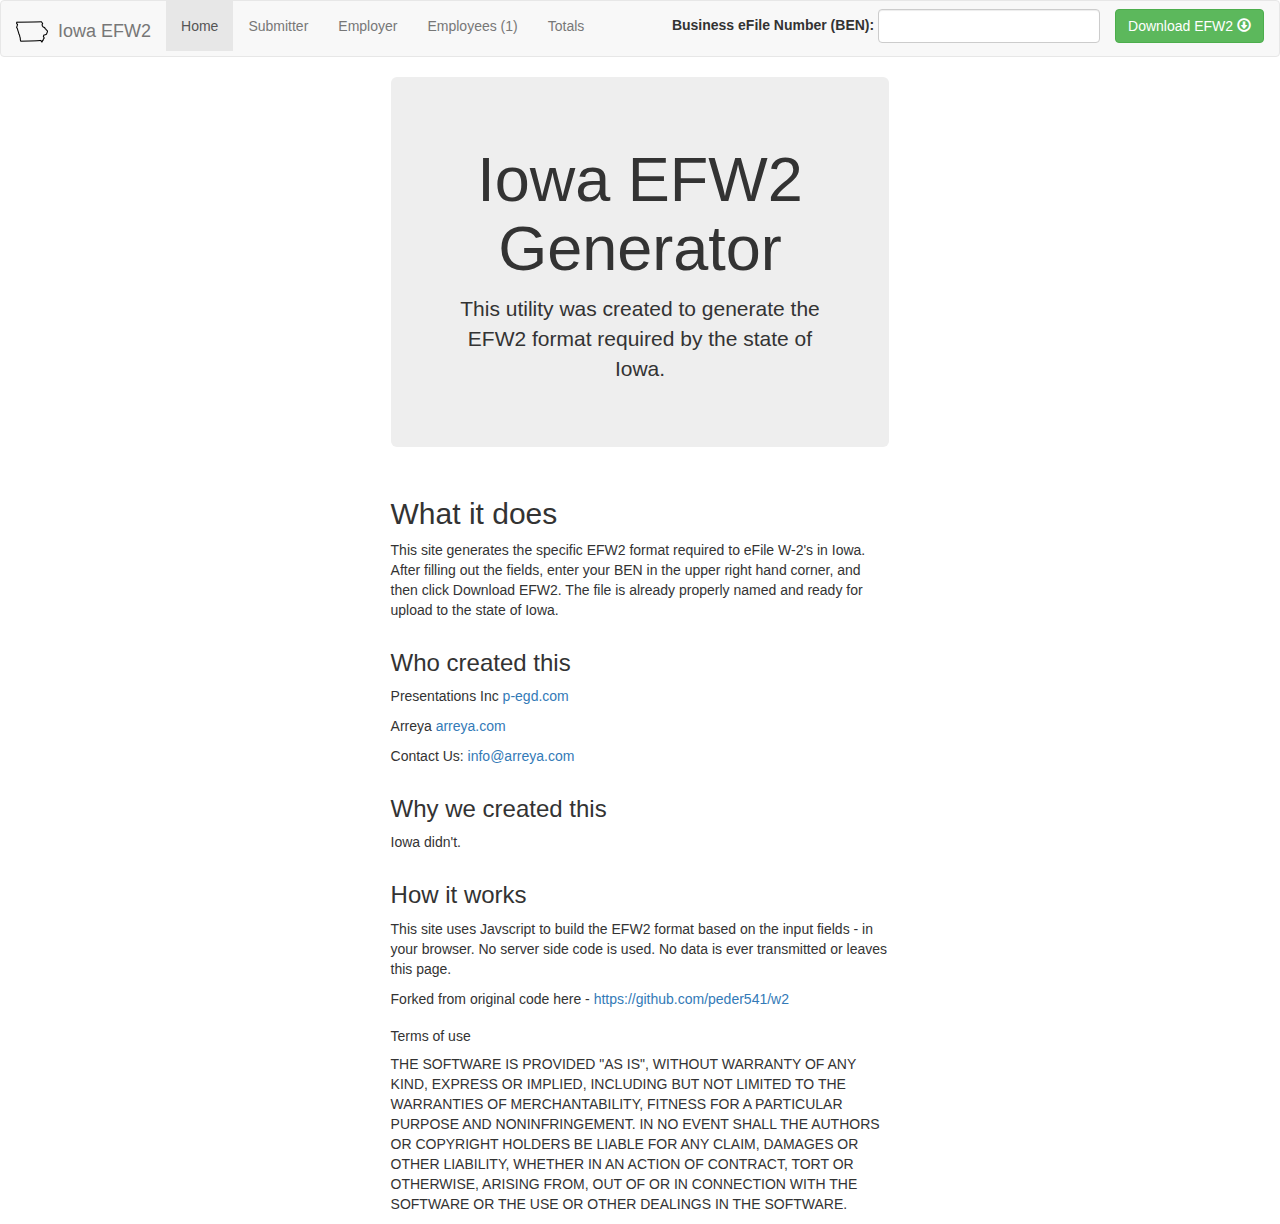
<file: public/index.html>
<html>
    
    <head>
        <meta http-equiv="Content-Type" content="text/html; charset=utf-8" />
        <meta name="viewport" content="width=device-width, initial-scale=1.0, user-scalable=no" />
        <title>Iowa EFW2</title>
        <link rel="stylesheet" href="https://cdnjs.cloudflare.com/ajax/libs/twitter-bootstrap/3.3.7/css/bootstrap.min.css" />
        <link rel="stylesheet" href="w2.css" />
        <script src="https://cdnjs.cloudflare.com/ajax/libs/jquery/3.3.1/jquery.min.js"></script>
        <script src="https://cdnjs.cloudflare.com/ajax/libs/twitter-bootstrap/3.3.7/js/bootstrap.min.js"></script>
        <script src="w2.js"></script>
    </head>
    
    <body>
        <nav class="navbar navbar-default">
          <div class="container-fluid">
            <!-- Brand and toggle get grouped for better mobile display -->
            <div class="navbar-header">
              <button type="button" class="navbar-toggle collapsed" data-toggle="collapse" data-target="#bs-example-navbar-collapse-1" aria-expanded="false">
                <span class="sr-only">Toggle navigation</span>
                <span class="icon-bar"></span>
                <span class="icon-bar"></span>
                <span class="icon-bar"></span>
              </button>
              <a class="navbar-brand" href="#"><img alt="Brand" src="iowa.png"/>Iowa EFW2</a>
            </div>
        
            <!-- Collect the nav links, forms, and other content for toggling -->
            <div class="collapse navbar-collapse" id="bs-example-navbar-collapse-1">
              <ul class="nav navbar-nav">
                <li role="presentation" class="active"><a href="#home" role="tab" data-toggle="tab">Home</a></li>
                <li role="presentation"><a href="#submitter" role="tab" data-toggle="tab">Submitter</a></li>
                <li role="presentation"><a href="#employer" role="tab" data-toggle="tab">Employer</a></li>
                <li role="presentation"><a href="#employees" role="tab" data-toggle="tab">Employees <span id="employee-count">(1)</span></a></li>
                <li role="presentation"><a href="#totals" role="tab" data-toggle="tab">Totals</a></li>
              </ul>
              <ul class="nav navbar-nav navbar-right">
                  <form class="navbar-form navbar-left">
                      <div class="form-group">
                        <label>
                            Business eFile Number (BEN):
                            <input type="text" class="form-control" name="ben" maxlength="8" />
                        </label>
                      </div>
                  </form>
    
                  <li>
                    <p class="navbar-btn">
                        <a class="download btn btn-success" href="data:text/plain;charset=ascii," download="IAW2-ben#-date.txt">Download EFW2 <span class="glyphicon glyphicon-download" aria-hidden="true"></span></a>
                    </p>
                  </li>
              </ul>
            </div><!-- /.navbar-collapse -->
          </div><!-- /.container-fluid -->
        </nav>
    
        <div class="col col-xs-8 col-xs-offset-2">
            <!--<ul class="nav nav-tabs">-->
            <!--  <li role="presentation" class="active"><a href="#submitter" role="tab" data-toggle="tab">Submitter</a></li>-->
            <!--  <li role="presentation"><a href="#employer" role="tab" data-toggle="tab">Employer</a></li>-->
            <!--  <li role="presentation"><a href="#employees" role="tab" data-toggle="tab">Employees <span id="employee-count">(1)</span></a></li>-->
            <!--  <li role="presentation"><a href="#totals" role="tab" data-toggle="tab">Totals</a></li>-->
            <!--</ul>-->
            
            <!-- Tab panes -->
            <div class="tab-content">
                <div role="tabpanel" class="tab-pane active" id="home">
                    <div class="container-fluid">
                        <div class="col col-xs-8 col-xs-offset-2">
                            <div class="jumbotron text-center">
                              <h1>Iowa EFW2 Generator</h1>
                              <p>This utility was created to generate the EFW2 format required by the state of Iowa.</p>
                            </div>
                        </div>
                        
                        <div class="col col-xs-8 col-xs-offset-2">
                            <h2>What it does</h2>
                            <p>
                                This site generates the specific EFW2 format required to eFile W-2's in Iowa.  After filling out the fields, enter your BEN in the upper right hand corner, and then click Download EFW2.  The file is already properly named and ready for upload to the state of Iowa.
                            </p>
                        </div>
                       
                        <div class="col col-xs-8 col-xs-offset-2">
                            <h3>Who created this</h3>
                            <p>
                                <p>Presentations Inc <a href="http://p-egd.com">p-egd.com</a></p>
                                <p>Arreya <a href="https://arreya.com">arreya.com</a></p>
                                <p>Contact Us: <a href="mailto:info@arreya.com">info@arreya.com</a></p>
                            </p>
                        </div>
                       
                        <div class="col col-xs-8 col-xs-offset-2">
                            <h3>Why we created this</h3>
                            <p>
                                Iowa didn't.
                            </p>
                        </div>
                            
                        <div class="col col-xs-8 col-xs-offset-2">
                            <h3>How it works</h3>
                            <p>
                                This site uses Javscript to build the EFW2 format based on the input fields - in your browser.  No server side code is used.  No data is ever transmitted or leaves this page.
                            </p>
                            
                            <p>
                                Forked from original code here - <a href="https://github.com/peder541/w2">https://github.com/peder541/w2</a>
                            </p>    
                            
                        </div>
                        
                        <div class="col col-xs-8 col-xs-offset-2">
                            <h5>Terms of use</h5>
                            <p>
                                THE SOFTWARE IS PROVIDED "AS IS", WITHOUT WARRANTY OF ANY KIND, EXPRESS OR IMPLIED, INCLUDING BUT NOT LIMITED TO THE WARRANTIES OF MERCHANTABILITY, FITNESS FOR A PARTICULAR PURPOSE AND NONINFRINGEMENT. IN NO EVENT SHALL THE AUTHORS OR COPYRIGHT HOLDERS BE LIABLE FOR ANY CLAIM, DAMAGES OR OTHER LIABILITY, WHETHER IN AN ACTION OF CONTRACT, TORT OR OTHERWISE, ARISING FROM, OUT OF OR IN CONNECTION WITH THE SOFTWARE OR THE USE OR OTHER DEALINGS IN THE SOFTWARE.
                            </p>
                        </div>
                    </div>
                </div>
                <div role="tabpanel" class="tab-pane" id="submitter">
                    <!-- Submitter -->
                    <form class="submitter form-horizontal">
                        <h3>Submitter Record</h3>
                        
                        <input type="hidden" name="record-id" value="RA" maxlength="2" />
                        
                        <div class="form-group">
                            <label class="col-xs-4 control-label">Submitter's EIN:</label>
                            <div class="col-xs-8">
                                <input type="text" name="submitter-ein" pattern="\d*" maxlength="9" />
                            </div>
                        </div>
                        
                        <!--<div class="form-group">-->
                        <!--    <label class="col-xs-4 control-label">User ID: (BSO)</label>-->
                        <!--    <div class="col-xs-8">-->
                        <!--        <input type="text" name="user-id" maxlength="8" />-->
                        <!--    </div>-->
                        <!--</div>-->
                        
                        <input type="hidden" name="user-id" maxlength="8" />
    
                        <input type="hidden" name="software-vendor-code" value=" " maxlength="4" />
                        <input type="hidden" name="blanks" value=" " maxlength="5" />
                        <input type="hidden" name="resub" value="0" maxlength="1" />
                        <input type="hidden" name="wfid" value=" " maxlength="6" />
                        <input type="hidden" name="sofware-code" value="98" maxlength="2" />
                        
                        <div class="form-group">
                            <label class="col-xs-4 control-label">Company Name:</label>
                            <div class="col-xs-8">
                                <input type="text" name="company-name" maxlength="57" />
                            </div>
                        </div>
                        
                        <div class="form-group">
                            <label class="col-xs-4 control-label">Company Location Address:</label>
                            <div class="col-xs-8">
                                <input type="text" name="company-location-address" maxlength="22" />
                            </div>
                        </div>
                        
                        <div class="form-group">
                            <label class="col-xs-4 control-label">Company Delivery Address:</label>
                            <div class="col-xs-8">
                                <input type="text" name="company-delivery-address" maxlength="22" />
                            </div>
                        </div>
                        
                        <div class="form-group">
                            <label class="col-xs-4 control-label">Company City:</label>
                            <div class="col-xs-8">
                                <input type="text" name="company-city" maxlength="22" />
                            </div>
                        </div>
                        
                        <div class="form-group">
                            <label class="col-xs-4 control-label">Company State Abbreviation:</label>
                            <div class="col-xs-8">
                                <input type="text" name="company-state-abbreviation" maxlength="2" />
                            </div>
                        </div>
                        
                        <div class="form-group">
                            <label class="col-xs-4 control-label">Company ZIP Code:</label>
                            <div class="col-xs-8">
                                <input type="text" name="company-zipcode" maxlength="5" />
                            </div>
                        </div>
                        
                        <div class="form-group">
                            <label class="col-xs-4 control-label">Company Zip Code Extension:</label>
                            <div class="col-xs-8">
                                <input type="text" name="company-zipcode-extension" maxlength="4" />
                            </div>
                        </div>
                        
                        <input type="hidden" name="blank" value=" " maxlength="5" />
                        <input type="hidden" name="company-foreign-state" value=" " maxlength="23" />
                        <input type="hidden" name="company-foreign-postal" value=" " maxlength="15" />
                        <input type="hidden" name="company-country-code" value=" " maxlength="2" />
                        
                        <div class="form-group">
                            <label class="col-xs-4 control-label">Submitter Name (Organization):</label>
                            <div class="col-xs-8">
                                <input type="text" name="submitter-submitter-name" maxlength="57" />
                            </div>
                        </div>
                        
                        <div class="form-group">
                            <label class="col-xs-4 control-label">Submitter Location Address:</label>
                            <div class="col-xs-8">
                                <input type="text" name="submitter-location-address" maxlength="22" />
                            </div>
                        </div>
                        
                        <div class="form-group">
                            <label class="col-xs-4 control-label">Submitter Delivery Address:</label>
                            <div class="col-xs-8">
                                <input type="text" name="submitter-delivery-address" maxlength="22" />
                            </div>
                        </div>
                        
                        <div class="form-group">
                            <label class="col-xs-4 control-label">Submitter City:</label>
                            <div class="col-xs-8">
                                <input type="text" name="submitter-city" maxlength="22" />
                            </div>
                        </div>
                        
                        <div class="form-group">
                            <label class="col-xs-4 control-label">Submitter State Abbreviation:</label>
                            <div class="col-xs-8">
                                <input type="text" name="company-state-abbreviation" maxlength="2" />
                            </div>
                        </div>
                        
                        
                        <div class="form-group">
                            <label class="col-xs-4 control-label">Submitter ZIP Code:</label>
                            <div class="col-xs-8">
                                <input type="text" name="submitter-zipcode" maxlength="5" />
                            </div>
                        </div>
                        
                        <div class="form-group">
                            <label class="col-xs-4 control-label">Submitter ZIP Code Extension:</label>
                            <div class="col-xs-8">
                                <input type="text" name="submitter-zipcode-extension" maxlength="4" />
                            </div>
                        </div>
                        
                        <input type="hidden" name="blank" value=" " maxlength="5" />
                        <input type="hidden" name="submitter-foreign-state" value=" " maxlength="23" />
                        <input type="hidden" name="submitter-foreign-postal" value=" " maxlength="15" />
                        <input type="hidden" name="submitter-country-code" value=" " maxlength="2" />
                        
                        <div class="form-group">
                            <label class="col-xs-4 control-label">Contact Name:</label>
                            <div class="col-xs-8">
                                <input type="text" name="contact-name" maxlength="27" />
                            </div>
                        </div>
                        
                        <div class="form-group">
                            <label class="col-xs-4 control-label">Contact Phone Number:</label>
                            <div class="col-xs-8">
                                <input type="text" name="contact-phone-number" pattern="\d*" maxlength="15" />
                            </div>
                        </div>
                        
                        <input type="hidden" name="contact-phone-extension" value=" " maxlength="5" />
                        <input type="hidden" name="blank" value=" " maxlength="3" />
                        
                        <div class="form-group">
                            <label class="col-xs-4 control-label">Contact Email:</label>
                            <div class="col-xs-8">
                                <input type="text" name="contact-email" value=" " maxlength="40" />
                            </div>
                        </div>
                        
                        <input type="hidden" name="blank" value=" " maxlength="3" />
                        <input type="hidden" name="contact-fax" value=" " maxlength="10" />
                        <input type="hidden" name="blank" value="1" maxlength="1" />
                        <input type="hidden" name="preparer-code" value="L" maxlength="1" />
                        <input type="hidden" name="blank" value=" " maxlength="12" />
                    </form>
                </div>
                <div role="tabpanel" class="tab-pane" id="employer">
                    <!-- Employer -->
                    <form class="employer form-horizontal">
                        <h3>Employer Record</h3>
                        
                        <input type="hidden" name="record-id" value="RE" maxlength="2" />
                        <div class="form-group">
                            <label class="col-xs-4 control-label">Tax Year:</label>
                            <div class="col-xs-8">
                                <input type="text" name="tax-year" maxlength="4" />
                            </div>
                        </div>
                        
                        <input type="hidden" name="agent-indicator-code" value=" " maxlength="1" />
                        <div class="form-group">
                            <label class="col-xs-4 control-label">Employer EIN:</label>
                            <div class="col-xs-8">
                                <input type="text" name="employer-ein" pattern="\d*" maxlength="9" />
                            </div>
                        </div>
                        
                        <input type="hidden" name="agent-for-ein" value=" " maxlength="9" />
                        <input type="hidden" name="terminating-business-indicator" value="0" maxlength="1" />
                        <div class="form-group">
                            <label class="col-xs-4 control-label">Establishment Number:</label>
                            <div class="col-xs-8">
                                <input type="text" name="establishment-number" value=" " maxlength="4" />
                            </div>
                        </div>
                        
                        <input type="hidden" name="other-ein" value=" " maxlength="9" />
                        <div class="form-group">
                            <label class="col-xs-4 control-label">Employer Name:</label>
                            <div class="col-xs-8">
                                <input type="text" name="employer-name" maxlength="57" />
                            </div>
                        </div>
                        
                        <div class="form-group">
                            <label class="col-xs-4 control-label">Employer Location Address:</label>
                            <div class="col-xs-8">
                                <input type="text" name="employer-location-address" maxlength="22" />
                            </div>
                        </div>
                        
                        <div class="form-group">
                            <label class="col-xs-4 control-label">Employer Delivery Address:</label>
                            <div class="col-xs-8">
                                <input type="text" name="employer-delivery-address" maxlength="22" />
                            </div>
                        </div>
                        
                        <div class="form-group">
                            <label class="col-xs-4 control-label">Employer City:</label>
                            <div class="col-xs-8">
                                <input type="text" name="employer-city" maxlength="22" />
                            </div>
                        </div>
                        
                        <div class="form-group">
                            <label class="col-xs-4 control-label">Employer State Abbreviation:</label>
                            <div class="col-xs-8">
                                <input type="text" name="employer-state-abbreviation" maxlength="2" />
                            </div>
                        </div>
                        
                        <div class="form-group">
                            <label class="col-xs-4 control-label">Employer ZIP Code:</label>
                            <div class="col-xs-8">
                                <input type="text" name="employer-zipcode" maxlength="5" />
                            </div>
                        </div>
                        
                        <div class="form-group">
                            <label class="col-xs-4 control-label">Employer Zip Code Extension:</label>
                            <div class="col-xs-8">
                                <input type="text" name="company-zipcode-extension" maxlength="4" />
                            </div>
                        </div>
                        
                        <input type="hidden" name="kind-of-employer" value="N" maxlength="1" />
                        <input type="hidden" name="blank" value=" " maxlength="4" />
                        <input type="hidden" name="employer-foreign-state" value=" " maxlength="23" />
                        <input type="hidden" name="employer-foreign-postal" value=" " maxlength="15" />
                        <input type="hidden" name="employer-country-code" value=" " maxlength="2" />
                        <div class="form-group">
                            <label class="col-xs-4 control-label">Employment Code: (A = Agriculture 943; R = Regular 941)</label>
                            <div class="col-xs-8">
                                <input type="text" name="employment code" maxlength="1" />
                            </div>
                        </div>
                        
                        <input type="hidden" name="tax-jurisdiction" value=" " maxlength="1" />
                        <input type="hidden" name="third-party-sick-pay" value="0" maxlength="1" />
                        <div class="form-group">
                            <label class="col-xs-4 control-label">Contact Name:</label>
                            <div class="col-xs-8">
                                <input type="text" name="contact-name" maxlength="27" />
                            </div>
                        </div>
                        
                        <div class="form-group">
                            <label class="col-xs-4 control-label">Contact Phone Number:</label>
                            <div class="col-xs-8">
                                <input type="text" name="contact-phone-number" pattern="\d*" maxlength="15" />
                            </div>
                        </div>
                        
                        <input type="hidden" name="contact-phone-extension" value=" " maxlength="5" />
                        <input type="hidden" name="contact-fax-number" value=" " maxlength="10" />
                        <div class="form-group">
                            <label class="col-xs-4 control-label">Contact Email:</label>
                            <div class="col-xs-8">
                                <input type="text" name="contact-email" value=" " maxlength="40" />
                            </div>
                        </div>
                        
                        <input type="hidden" name="blank" value=" " maxlength="194" />
                    </form>
                </div>
                <div role="tabpanel" class="tab-pane" id="employees">
                    <div class="col-xs-10 col-xs-offset-1">
                        <button type="button" class="add-employee btn btn-success pull-right">Add Employee</button>
                    </div>
                    <!-- Employees -->
                    <div class="employee-and-state col-xs-12">
                        <form class="employee col-xs-6 form-horizontal">
                            <h3><button type="button" class="btn btn-danger delete-employee-button"><span class="delete-employee glyphicon glyphicon-remove" aria-hidden="true"></span></button> Employee Wage Record</h3>
                            <input type="hidden" name="record-id" value="RW" maxlength="2" />
                            <div class="form-group">
                                <label class="col-xs-4 control-label">Social Security Number:</label>
                                <div class="col-xs-8">
                                    <input type="text" name="employee-ssn" pattern="\d*" maxlength="9" />
                                </div>
                            </div>
                            
                            <div class="form-group">
                                <label class="col-xs-4 control-label">First Name:</label>
                                <div class="col-xs-8">
                                    <input type="text" name="employee-first-name" maxlength="15" />
                                </div>
                            </div>
                            
                            <div class="form-group">
                                <label class="col-xs-4 control-label">Middle Name or Initial:</label>
                                <div class="col-xs-8">
                                    <input type="text" name="employee-middle-name" maxlength="15" />
                                </div>
                            </div>
                            
                            <div class="form-group">
                                <label class="col-xs-4 control-label">Last Name:</label>
                                <div class="col-xs-8">
                                    <input type="text" name="employee-first-name" maxlength="20" />
                                </div>
                            </div>
                            
                            
                            <div class="form-group">
                                <label class="col-xs-4 control-label">Suffix:</label>
                                <div class="col-xs-8">
                                    <input type="text" name="employee-suffix" maxlength="4" />
                                </div>
                            </div>
                            
                            <div class="form-group">
                                <label class="col-xs-4 control-label">Location Address:</label>
                                <div class="col-xs-8">
                                    <input type="text" name="employee-location-address" maxlength="22" />
                                </div>
                            </div>
                            
                            <div class="form-group">
                                <label class="col-xs-4 control-label">Delivery Address:</label>
                                <div class="col-xs-8">
                                    <input type="text" name="employee-delivery-address" maxlength="22" />
                                </div>
                            </div>
                            
                            <div class="form-group">
                                <label class="col-xs-4 control-label">City:</label>
                                <div class="col-xs-8">
                                    <input type="text" name="employee-city" maxlength="22" />
                                </div>
                            </div>
                            
                            <div class="form-group">
                                <label class="col-xs-4 control-label">State Abbreviation:</label>
                                <div class="col-xs-8">
                                    <input type="text" name="employee-state-abbreviation" maxlength="2" />
                                </div>
                            </div>
                            
                            <div class="form-group">
                                <label class="col-xs-4 control-label">ZIP Code:</label>
                                <div class="col-xs-8">
                                    <input type="text" name="employee-zipcode" maxlength="5" />
                                </div>
                            </div>
                            
                            <div class="form-group">
                                <label class="col-xs-4 control-label">Zip Code Extension:</label>
                                <div class="col-xs-8">
                                    <input type="text" name="employee-zipcode-extension" maxlength="4" />
                                </div>
                            </div>
                            
                            <input type="hidden" name="blank" value=" " maxlength="5" />
                            <input type="hidden" name="employee-foreign-state" value=" " maxlength="23" />
                            <input type="hidden" name="employee-foreign-postal" value=" " maxlength="15" />
                            <input type="hidden" name="employee-country-code" value=" " maxlength="2" />
                            
                            <div class="form-group">
                                <label class="col-xs-4 control-label">Wages, Tips, and Other Compensation:</label>
                                <div class="col-xs-8">
                                    <input type="text" class="money" name="wages" maxlength="11" />
                                </div>
                            </div>
                            
                            <div class="form-group">
                                <label class="col-xs-4 control-label">Federal Income Tax Withheld:</label>
                                <div class="col-xs-8">
                                    <input type="text" class="money" name="federal-income-tax-withheld" maxlength="11" />
                                </div>
                            </div>
                            
                            <div class="form-group">
                                <label class="col-xs-4 control-label">Social Security Wages:</label>
                                <div class="col-xs-8">
                                    <input type="text" class="money" name="social-security-wages" maxlength="11" /> 
                                </div>
                            </div>
                            
                            <div class="form-group">
                                <label class="col-xs-4 control-label">Social Security Tax Withheld:</label>
                                <div class="col-xs-8">
                                    <input type="text" class="money" name="social-security-tax-withheld" maxlength="11" />
                                </div>
                            </div>
                            
                            <div class="form-group">
                                <label class="col-xs-4 control-label">Medicare Wages and Tips:</label>
                                <div class="col-xs-8">
                                    <input type="text" class="money" name="medicare-wages" maxlength="11" />
                                </div>
                            </div>
                            
                            <div class="form-group">
                                <label class="col-xs-4 control-label">Medicare Tax Withheld:</label>
                                <div class="col-xs-8">
                                    <input type="text" class="money" name="medicare-tax-withheld" maxlength="11" />
                                </div>
                            </div>
                            <input type="hidden" class="money" name="social-security-tips" maxlength="11" />
                            <input type="hidden" name="blank" value=" " maxlength="11" />
                            <input type="hidden" class="money" name="dependent-care-benefits" maxlength="11" />
                            <input type="hidden" class="money" name="deferred-401k" maxlength="11" />
                            <input type="hidden" class="money" name="deferred-403b" maxlength="11" />
                            <input type="hidden" class="money" name="deferred-408k6" maxlength="11" />
                            <input type="hidden" class="money" name="deferred-457b" maxlength="11" />
                            <input type="hidden" class="money" name="deferred-501c18D" maxlength="11" />
                            <input type="hidden" name="blank" value=" " maxlength="11" />
                            <input type="hidden" class="money" name="nonqualified-457" maxlength="11" />
                            <input type="hidden" class="money" name="hsa-contributions" maxlength="11" />
                            <input type="hidden" class="money" name="nonqualified-not-457" maxlength="11" />
                            <input type="hidden" class="money" name="nontaxable-combat-pay" maxlength="11" />
                            <input type="hidden" name="blank" maxlength="11" />
                            <input type="hidden" class="money" name="group-term-life-insurance" maxlength="11" />
                            <input type="hidden" class="money" name="income-from-nonstatutory-stock-options" maxlength="11" />
                            <input type="hidden" class="money" name="deferrals-nonqualified-409a" maxlength="11" />
                            <input type="hidden" class="money" name="roth-contributions-401k" maxlength="11" />
                            <input type="hidden" class="money" name="roth-contributions-403b" maxlength="11" />
                            <input type="hidden" class="money" name="employer-sponsored-health-coverage" maxlength="11" />
                            <input type="hidden" class="money" name="small-employer-health-reimbursement" maxlength="11" />
                            <input type="hidden" name="blank" value=" " maxlength="1" />
                            <input type="hidden" name="statutory-employee" value="0" maxlength="1" />
                            <input type="hidden" name="blank" value=" " maxlength="1" />
                            <input type="hidden" name="retirement-plan" value="0" maxlength="1" />
                            <input type="hidden" name="third-party-sick-pay" value="0" maxlength="1" />
                            <input type="hidden" name="blank" value=" " maxlength="23" />
                        </form>
                        <form class="state col-xs-6 form-horizontal">
                            <h3>State Wage Record</h3>
                            <input type="hidden" name="record-id" value="RS" maxlength="2" />
                            <input type="hidden" name="state-code" value="19" maxlength="2" />
                            <input type="hidden" name="taxing-entity-code" value=" " maxlength="5" />
                            <div class="form-group">
                                <label class="col-xs-4 control-label">Social Security Number:</label>
                                <div class="col-xs-8">
                                    <input type="text" name="employee-ssn" pattern="\d*" maxlength="9" />
                                </div>
                            </div>
                            <div class="form-group">
                                <label class="col-xs-4 control-label">First Name:</label>
                                <div class="col-xs-8">
                                    <input type="text" name="employee-first-name" maxlength="15" />
                                </div>
                            </div>
                            <div class="form-group">
                                <label class="col-xs-4 control-label">Middle Name or Initial:</label>
                                <div class="col-xs-8">
                                    <input type="text" name="employee-middle-name" maxlength="15" />
                                </div>
                            </div>
                            <div class="form-group">
                                <label class="col-xs-4 control-label">Last Name:</label>
                                <div class="col-xs-8">
                                    <input type="text" name="employee-first-name" maxlength="20" />
                                </div>
                            </div>
                            <div class="form-group">
                                <label class="col-xs-4 control-label">Suffix:</label>
                                <div class="col-xs-8">
                                    <input type="text" name="employee-suffix" maxlength="4" />
                                </div>
                            </div>
                            <div class="form-group">
                                <label class="col-xs-4 control-label">Location Address:</label>
                                <div class="col-xs-8">
                                    <input type="text" name="employee-location-address" maxlength="22" />
                                </div>
                            </div>
                            <div class="form-group">
                                <label class="col-xs-4 control-label">Delivery Address:</label>
                                <div class="col-xs-8">
                                    <input type="text" name="employee-delivery-address" maxlength="22" />
                                </div>
                            </div>
                            <div class="form-group">
                                <label class="col-xs-4 control-label">City:</label>
                                <div class="col-xs-8">
                                    <input type="text" name="employee-city" maxlength="22" />
                                </div>
                            </div>
                            <div class="form-group">
                                <label class="col-xs-4 control-label">State Abbreviation:</label>
                                <div class="col-xs-8">
                                    <input type="text" name="employee-state-abbreviation" maxlength="2" />
                                </div>
                            </div>
                            <div class="form-group">
                                <label class="col-xs-4 control-label">ZIP Code:</label>
                                <div class="col-xs-8">
                                    <input type="text" name="employee-zipcode" maxlength="5" />
                                </div>
                            </div>
                            <div class="form-group">
                                <label class="col-xs-4 control-label">Zip Code Extension:</label>
                                <div class="col-xs-8">
                                    <input type="text" name="employee-zipcode-extension" maxlength="4" />
                                </div>
                            </div>
                            <input type="hidden" name="blank" value=" " maxlength="5" />
                            <input type="hidden" name="employee-foreign-state" value=" " maxlength="23" />
                            <input type="hidden" name="employee-foreign-postal" value=" " maxlength="15" />
                            <input type="hidden" name="employee-country-code" value=" " maxlength="2" />
                            <input type="hidden" name="unemployment-info" value=" " maxlength="48" />
                            <input type="hidden" name="blank" value=" " maxlength="5" />
                            <div class="form-group">
                                <label class="col-xs-4 control-label">State Employer Account Number: (12-digit state online number)</label>
                                <div class="col-xs-8">
                                    <input type="text" class="right" name="state-employer-account-number" pattern="\d*" maxlength="20" />
                                </div>
                            </div>
                            <input type="hidden" name="blank" value=" " maxlength="6" />
                            <input type="hidden" name="state-code" value="19" maxlength="2" />
                            <div class="form-group">
                                <label class="col-xs-4 control-label">State Taxable Wages:</label>
                                <div class="col-xs-8">
                                    <input type="text" class="money" name="state-taxable-wages" maxlength="11" />
                                </div>
                            </div>
                            <div class="form-group">
                                <label class="col-xs-4 control-label">State Income Tax Withheld:</label>
                                <div class="col-xs-8">
                                    <input type="text" class="money" name="state-income-tax-withheld" maxlength="11" />
                                </div>
                            </div>
                            <input type="hidden" name="other-state-data" value=" " maxlength="10" />
                            <input type="hidden" name="tax-type-code" value=" " maxlength="1" />
                            <input type="hidden" class="money" name="local-taxable-wages" maxlength="11" />
                            <input type="hidden" class="money" name="local-income-tax-withheld" maxlength="11" />
                            <input type="hidden" name="state-control-number" value=" " maxlength="7" />
                            <input type="hidden" name="supplemental-data-1" value=" " maxlength="75" />
                            <input type="hidden" name="supplemental-data-2" value=" " maxlength="75" />
                            <input type="hidden" name="blank" value=" " maxlength="25" />
                        </form>
                    </div>
                </div>
                <div role="tabpanel" class="tab-pane" id="totals">
                    <!-- Totals -->
                    <form class="total form-horizontal">
                        <h3>Total Record</h3>
                        <input type="hidden" name="record-id" value="RT" maxlength="2" />
                        <div class="form-group">
                            <label class="col-xs-4 control-label">Number of Employees:</label>
                            <div class="col-xs-8">
                                <input type="text" class="right" name="number-of-rw-records" value="1" maxlength="7" disabled/>
                            </div>
                        </div>
                        
                        <div class="form-group">
                            <label class="col-xs-4 control-label">Total Wages, Tips, and Other Compensation:</label>
                            <div class="col-xs-8">
                                <input type="text" class="money" name="total-wages" maxlength="15" disabled/>
                            </div>
                        </div>
                        
                        <div class="form-group">
                            <label class="col-xs-4 control-label">Total Federal Income Tax Withheld:</label>
                            <div class="col-xs-8">
                                <input type="text" class="money" name="total-federal-income-tax-withheld" maxlength="15" disabled/>
                            </div>
                        </div>
                        
                        <div class="form-group">
                            <label class="col-xs-4 control-label">Total Social Security Wages:</label>
                            <div class="col-xs-8">
                                <input type="text" class="money" name="total-social-security-wages" maxlength="15" disabled/>
                            </div>
                        </div>
                        
                        <div class="form-group">
                            <label class="col-xs-4 control-label">Total Social Security Tax Withheld:</label>
                            <div class="col-xs-8">
                                <input type="text" class="money" name="total-social-security-tax-withheld" maxlength="15" disabled/>
                            </div>
                        </div>
                        
                        <div class="form-group">
                            <label class="col-xs-4 control-label">Total Medicare Wages and Tips:</label>
                            <div class="col-xs-8">
                                <input type="text" class="money" name="total-medicare-wages" maxlength="15" disabled/>
                            </div>
                        </div>
                        
                        <div class="form-group">
                            <label class="col-xs-4 control-label">Total Medicare Tax Withheld:</label>
                            <div class="col-xs-8">
                                <input type="text" class="money" name="total-medicare-tax-withheld" maxlength="15" disabled/>
                            </div>
                        </div>
                        
                        <input type="hidden" class="money" name="total-social-security-tips" maxlength="15" />
                        <input type="hidden" name="blank" value=" " maxlength="15" />
                        <input type="hidden" class="money" name="total-dependent-care-benefits" maxlength="15" />
                        <input type="hidden" class="money" name="total-deferred-401k" maxlength="15" />
                        <input type="hidden" class="money" name="total-deferred-403b" maxlength="15" />
                        <input type="hidden" class="money" name="total-deferred-408k6" maxlength="15" />
                        <input type="hidden" class="money" name="total-deferred-457b" maxlength="15" />
                        <input type="hidden" class="money" name="total-deferred-501c18D" maxlength="15" />
                        <input type="hidden" name="blank" value=" " maxlength="15" />
                        <input type="hidden" class="money" name="total-nonqualified-457" maxlength="15" />
                        <input type="hidden" class="money" name="total-hsa-contributions" maxlength="15" />
                        <input type="hidden" class="money" name="total-nonqualified-not-457" maxlength="15" />
                        <input type="hidden" class="money" name="total-nontaxable-combat-pay" maxlength="15" />
                        <input type="hidden" name="blank" maxlength="15" />
                        <input type="hidden" class="money" name="total-group-term-life-insurance" maxlength="15" />
                        <input type="hidden" class="money" name="total-income-from-nonstatutory-stock-options" maxlength="15" />
                        <input type="hidden" class="money" name="total-deferrals-nonqualified-409a" maxlength="15" />
                        <input type="hidden" class="money" name="total-roth-contributions-401k" maxlength="15" />
                        <input type="hidden" class="money" name="total-roth-contributions-403b" maxlength="15" />
                        <input type="hidden" class="money" name="total-employer-sponsored-health-coverage" maxlength="15" />
                        <input type="hidden" class="money" name="total-small-employer-health-reimbursement" maxlength="15" />
                        <input type="hidden" name="blank" maxlength="98" />
                    </form>
                    <form class="state-total form-horizontal">
                        <h3>State of Iowa Total Record</h3>
                        <input type="hidden" name="record-id" value="RV" maxlength="2" />
                        <div class="form-group">
                            <label class="col-xs-4 control-label">Number of Employees:</label>
                            <div class="col-xs-8">
                                <input type="text" class="right" name="number-of-rs-records" value="1" maxlength="7" disabled />
                            </div>
                        </div>
                        
                        <div class="form-group">
                            <label class="col-xs-4 control-label">Total State Taxable Wages:</label>
                            <div class="col-xs-8">
                                <input type="text" class="money" name="total-state-taxable-wages" maxlength="15" disabled/>
                            </div>
                        </div>
                        
                        <div class="form-group">
                            <label class="col-xs-4 control-label">Total State Income Tax Withheld:</label>
                            <div class="col-xs-8">
                                <input type="text" class="money" name="total-state-income-tax-withheld" maxlength="15" disabled/>
                            </div>
                        </div>
                        
                        <input type="hidden" name="state-ben" maxlength="8" />
                        <input type="hidden" class="right" name="iowa-confirmation-number" value="0" maxlength="10" />
                        <input type="hidden" name="blank" value=" " maxlength="455" />
                    </form>
                    <form class="final">
                        <input type="hidden" name="record-id" value="RF" maxlength="2" />
                        <input type="hidden" name="blank" value=" " maxlength="5" />
                        <input type="hidden" class="right" name="number-of-rs-records" value="1" maxlength="9" />
                        <input type="hidden" name="blank" value=" " maxlength="496" />
                    </form>
                </div>
            </div>
        </div>
    </body>
    
</html>
</file>
<file: public/w2.css>
.navbar-brand img {
    width: 32px;
    height: 32px;
    margin-right: 10px;
    display: inline-block;
}

.delete-employee-button {
    display: none;
}
</file>
